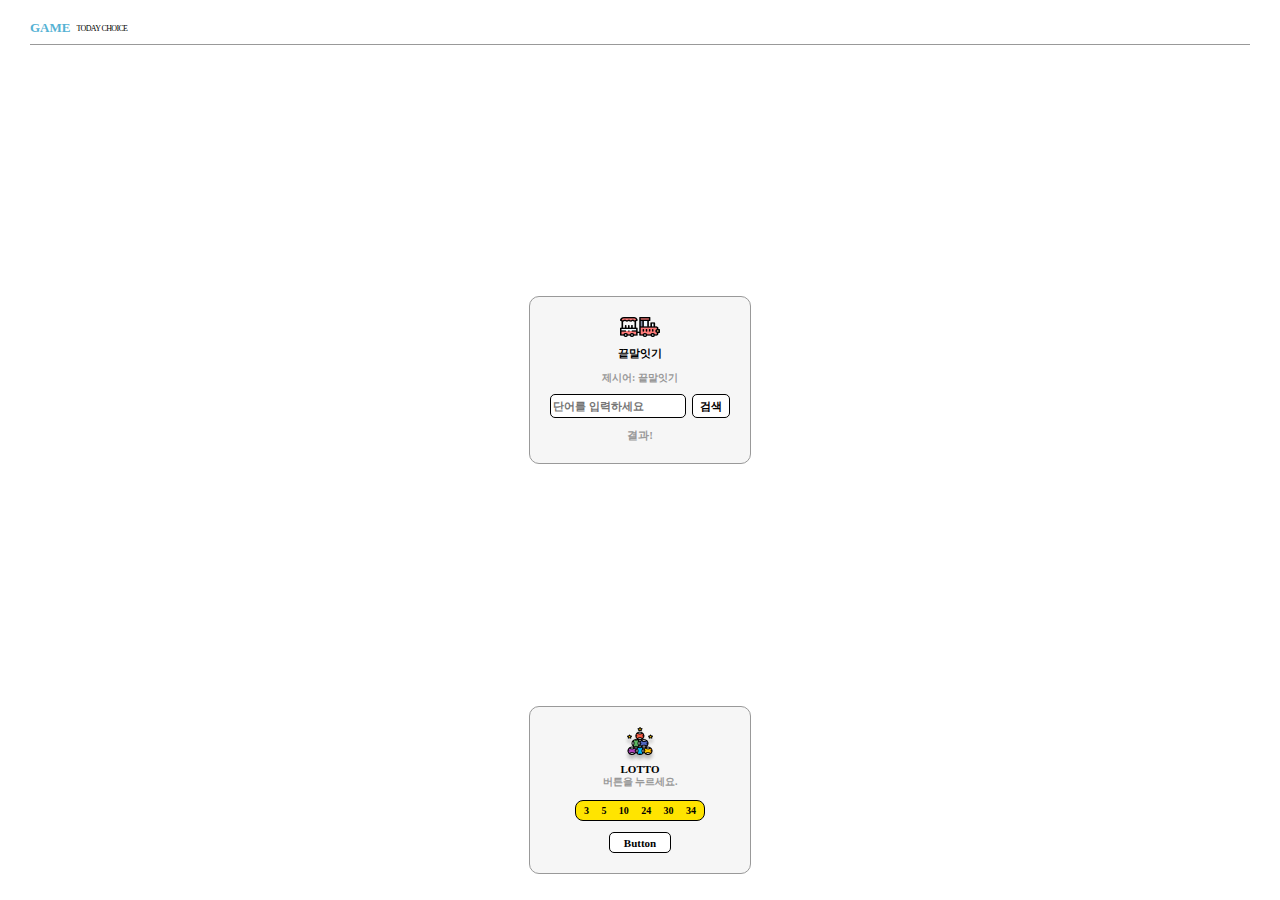
<file: cyworld/game.html>
<!DOCTYPE html>
<html lang="ko">
  <head>
    <title>Game</title>
    <link href="./styles/game.css" rel="stylesheet" />
    <script src="./game.js"></script>
  </head>
  <body>
    <div class="wrapper">
      <div class="wrapper__header">
        <div class="header__title">
          <div class="title">GAME</div>
          <div class="subtitle">TODAY CHOICE</div>
        </div>
        <div class="divideLine"></div>
      </div>
      <div class="game__container">
        <img src="./images/word.png" />
        <div class="game__title">끝말잇기</div>
        <div class="game__subtitle">
          제시어: <span id="word">끝말잇기</span>
        </div>
        <div class="word__text">
          <input class="textbox" id="myword" placeholder="단어를 입력하세요" />
          <button class="search" onclick="startWord()">검색</button>
        </div>
        <div class="word__result" id="result">결과!</div>
      </div>
      <div class="game__container">
        <img src="./images/lotto.png" />
        <div class="game__title">LOTTO</div>
        <div class="game__subtitle">버튼을 누르세요.</div>
        <div class="lotto__number">
          <span class="number" id="num1">3</span>
          <span class="number" id="num2">5</span>
          <span class="number" id="num3">10</span>
          <span class="number" id="num4">24</span>
          <span class="number" id="num5">30</span>
          <span class="number" id="num6">34</span>
        </div>
        <button class="button">Button</button>
      </div>
    </div>
  </body>
</html>
</file>
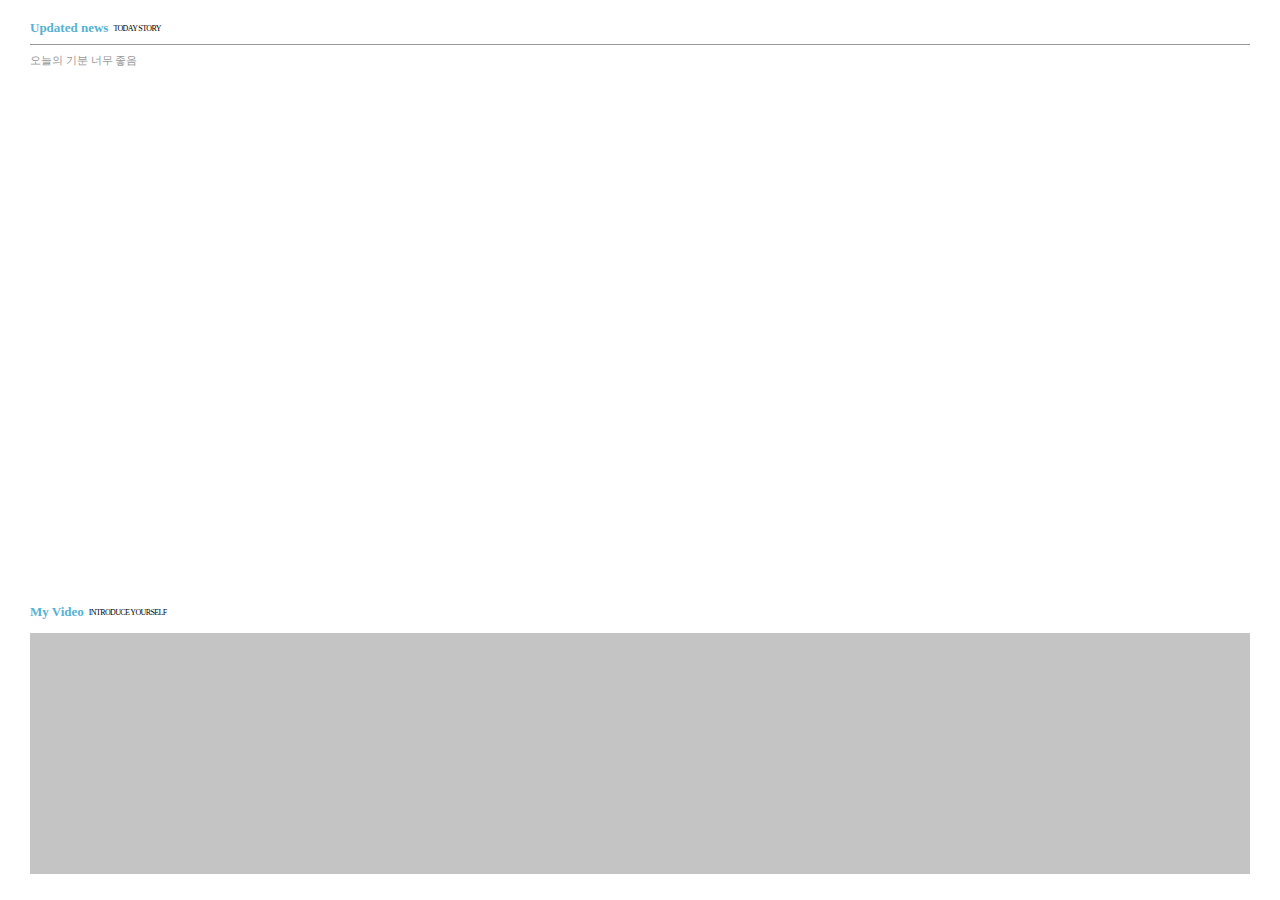
<file: cyworld/home.html>
<!DOCTYPE html>
<html lang=ko">
<head>
    <title>Home</title>
    <link href="./styles/home.css" rel="stylesheet">

</head>
<body>
    <div class="inner">
        <div class="inner__header">
            <div class="contents__title">
                <div class="title">Updated news</div>
                <div class="subtitle">TODAY STORY</div>
            </div>
            <div class="divideLine"></div>
            <div class="contents__body">오늘의 기분 너무 좋음</div>
        </div>
        <div class="inner__body">
            <div class="contents__title">
                <div class="title">My Video</div>
                <div class="subtitle">INTRODUCE YOURSELF</div>        
            </div>
            <div class="contents__body__gray"></div>
        </div>
    </div>
</body>
</html>
</file>
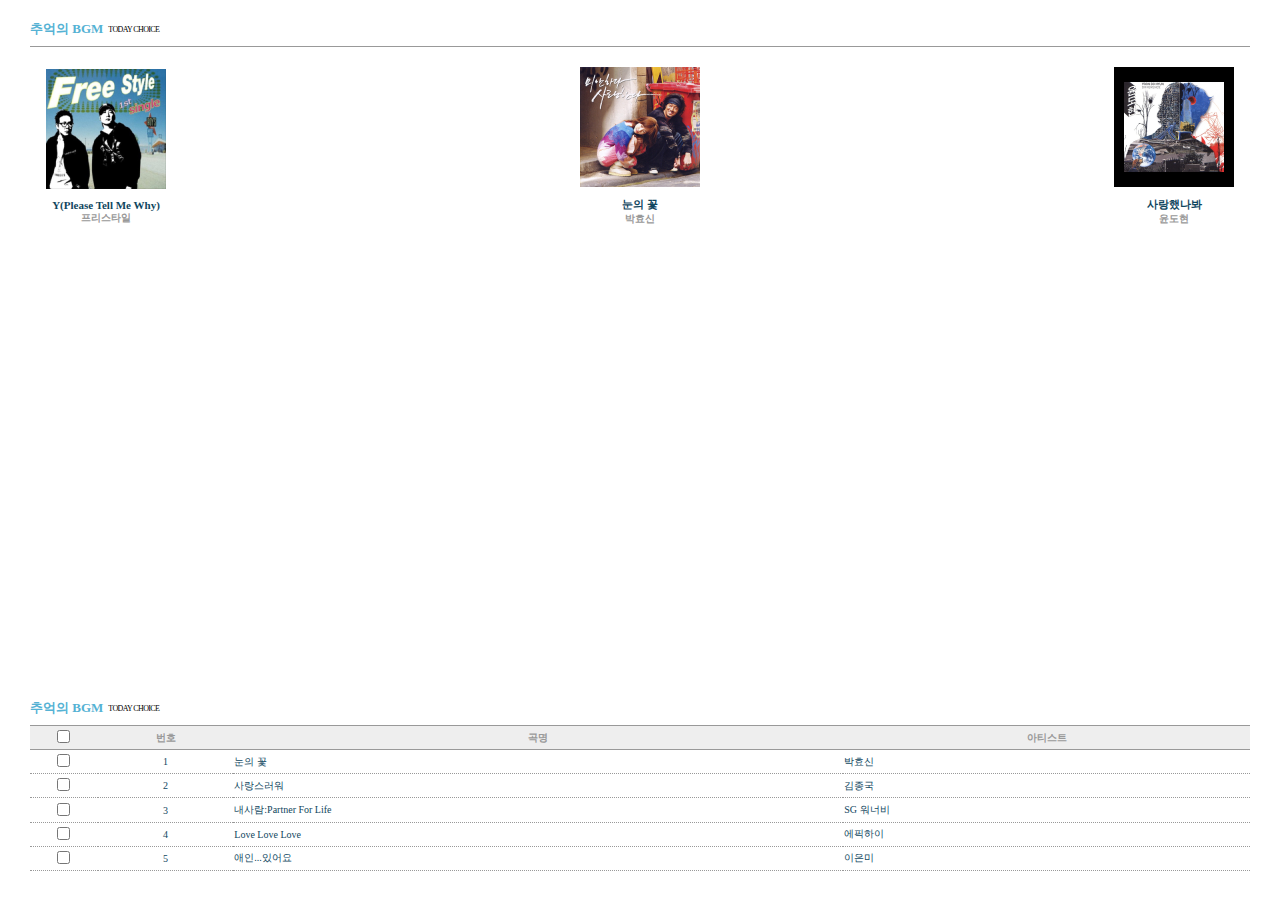
<file: cyworld/jukebox.html>
<!DOCTYPE html>
<html lang="ko">
  <head>
    <title>Document</title>
    <link href="./styles/jukebox.css" rel="stylesheet" />
  </head>
  <body>
    <div class="wrapper">
      <div class="wrapper__header">
        <div class="wrapper__title">
          <div class="title">추억의 BGM</div>
          <div class="subtitle">TODAY CHOICE</div>
        </div>
        <div class="divideLine"></div>
        <div class="albumWrapper">
          <div class="album">
            <img src="./images/jukebox-01.png" class="cover" />
            <div class="song_title">Y(Please Tell Me Why)</div>
            <div class="artist">프리스타일</div>
          </div>
          <div class="album">
            <img src="./images/jukebox-02.png" class="cover" />
            <div class="song_title">눈의 꽃</div>
            <div class="artist">박효신</div>
          </div>
          <div class="album">
            <img src="./images/jukebox-03.png" class="cover" />
            <div class="song_title">사랑했나봐</div>
            <div class="artist">윤도현</div>
          </div>
        </div>
      </div>
      <div class="wrapper__body">
        <div class="wrapper__title">
          <div class="title">추억의 BGM</div>
          <div class="subtitle">TODAY CHOICE</div>
        </div>
        <table class="albumTable">
          <tr>
            <th class="albumTable__checkbox"><input type="checkbox" /></th>
            <th class="albumTable__numer">번호</th>
            <th class="albumTable__song">곡명</th>
            <th class="albumTable__artist">아티스트</th>
          </tr>
          <tr>
            <td class="album-table-checkbox"><input type="checkbox" /></td>
            <td class="album-table-number">1</td>
            <td class="album-table-song">눈의 꽃</td>
            <td class="album-table-artist">박효신</td>
          </tr>
          <tr>
            <td class="album-table-checkbox"><input type="checkbox" /></td>
            <td class="album-table-number">2</td>
            <td class="album-table-song">사랑스러워</td>
            <td class="album-table-artist">김종국</td>
          </tr>
          <tr>
            <td class="album-table-checkbox"><input type="checkbox" /></td>
            <td class="album-table-number">3</td>
            <td class="album-table-song">내사람:Partner For Life</td>
            <td class="album-table-artist">SG 워너비</td>
          </tr>
          <tr>
            <td class="album-table-checkbox"><input type="checkbox" /></td>
            <td class="album-table-number">4</td>
            <td class="album-table-song">Love Love Love</td>
            <td class="album-table-artist">에픽하이</td>
          </tr>
          <tr>
            <td class="album-table-checkbox"><input type="checkbox" /></td>
            <td class="album-table-number">5</td>
            <td class="album-table-song">애인...있어요</td>
            <td class="album-table-artist">이은미</td>
          </tr>
        </table>
      </div>
    </div>
  </body>
</html>
</file>
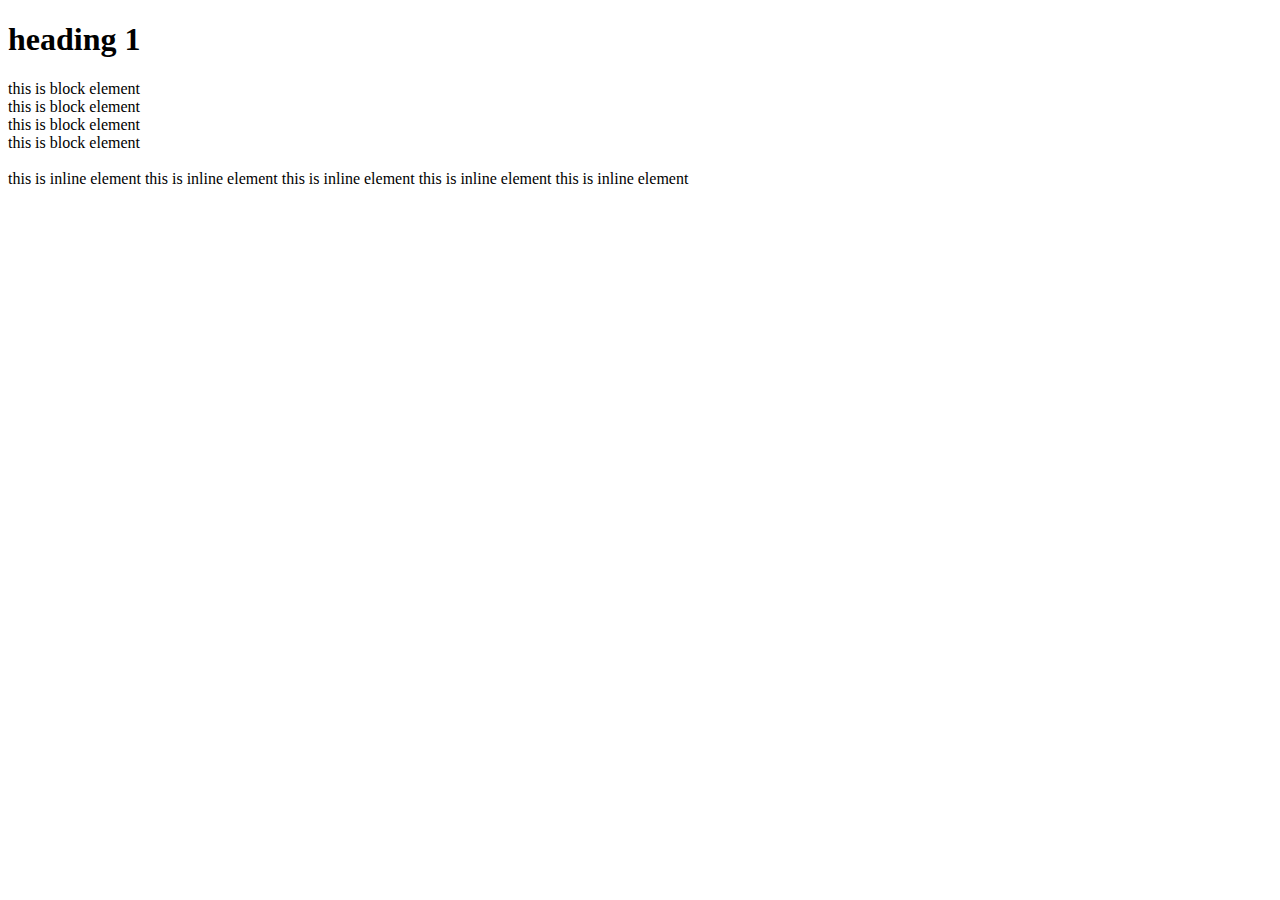
<file: class/01-html/01-tag.html>
<!DOCTYPE html>
<html lang="ko">
  <head>
    <title>Hello world</title>
  </head>
  <body>
    <h1>heading 1</h1>
    <div>this is block element</div>
    <div>this is block element</div>
    <div>this is block element</div>
    <div>this is block element</div>
    <br />
    <span>this is inline element</span>
    <span>this is inline element</span>
    <span>this is inline element</span>
    <span>this is inline element</span>
    <span>this is inline element</span>
  </body>
</html>
</file>
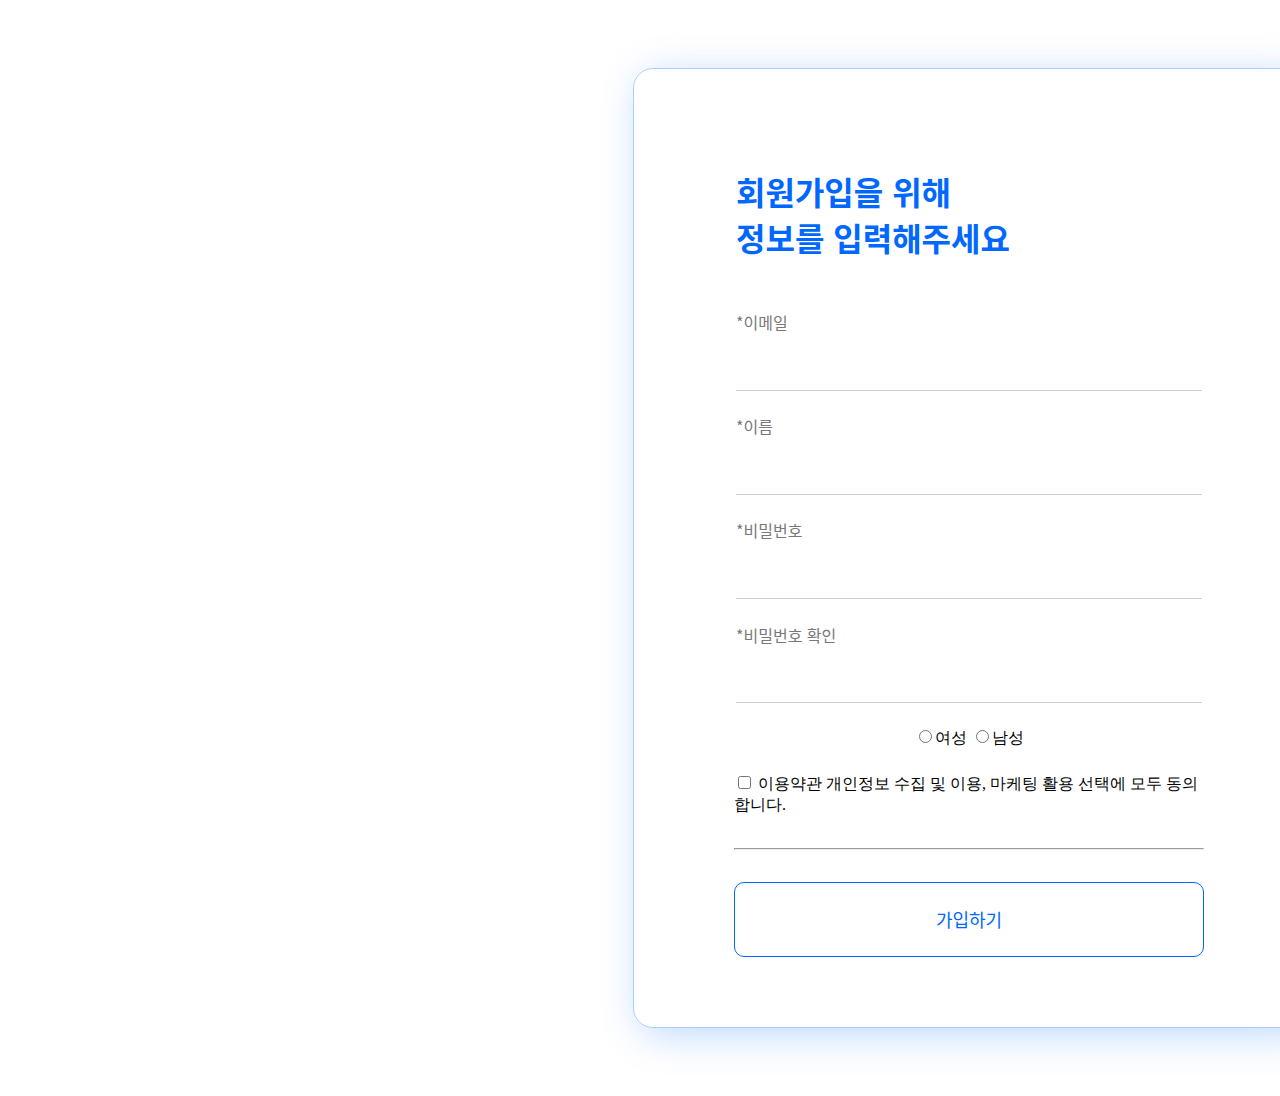
<file: class/01-html/02-signup.html>
<!DOCTYPE html>
<html lang="ko">
  <head>
    <title>회원가입</title>
    <link href="./02-signup.css" rel="stylesheet" />
  </head>
  <body>
    <div id="background">
      <div id="form">
        <div class="parent">
          <h2>
            회원가입을 위해 <br />
            정보를 입력해주세요
          </h2>
          <div class="group">
            <div>
              <label>*이메일</label>
            </div>
            <div>
              <input type="text" />
            </div>
          </div>
          <div class="group">
            <div>
              <label>*이름</label>
            </div>
            <div>
              <input type="text" />
            </div>
          </div>
          <div class="group">
            <div>
              <label>*비밀번호</label>
            </div>
            <div>
              <input type="password" />
            </div>
          </div>
          <div class="group">
            <div>
              <label>*비밀번호 확인</label>
            </div>
            <div>
              <input type="password" />
            </div>
          </div>

          <!-- <select>
        <option disabled="true" selected="true">지역을 선택하세요</option>
        <option>서울</option>
        <option>경기</option>
        <option>인천</option>
      </select>
      <br /><br /> -->
          <div>
            <input type="radio" name="sex" />여성
            <input type="radio" name="sex" />남성
          </div>
          <div>
            <input type="checkbox" /> 이용약관 개인정보 수집 및 이용, 마케팅
            활용 선택에 모두 동의합니다.
          </div>
          <hr />
          <button id="submit_button">가입하기</button>
        </div>
      </div>
    </div>
  </body>
</html>
</file>
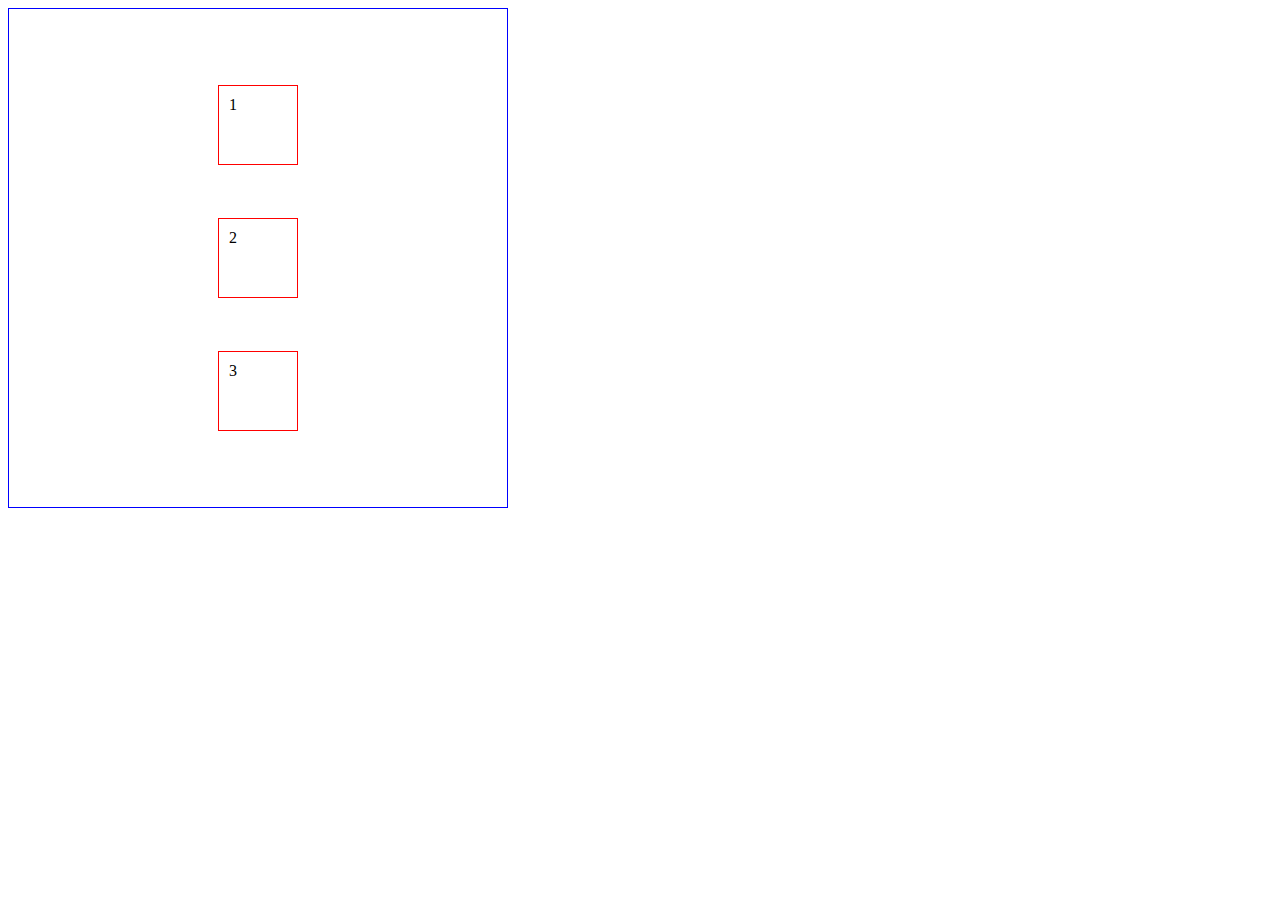
<file: class/02-css/01-boxmodel.html>
<!DOCTYPE html>
<html lang="ko">
  <head>
    <title>Document</title>
    <style>
      * {
        box-sizing: border-box;
      }
      div {
        width: 80px;
        height: 80px;
        border: 1px solid red;
        padding: 10px;
      }

      .pb {
        width: 500px;
        height: 500px;
        border: 1px solid blue;
        display: flex;
        flex-direction: column;
        justify-content: space-around;
        align-items: center;
        padding: 50px;
      }

      /* #contentBox {
        box-sizing: content-box;
      }

      #borderBox {
        box-sizing: border-box;
      } */
    </style>
  </head>
  <body>
    <!-- <div id="contentBox">박스 1</div>
    <div>박스 2</div>
    <div id="borderBox">박스 3</div> -->

    <div class="pb">
      <div>1</div>
      <div>2</div>
      <div>3</div>
    </div>
  </body>
</html>
</file>
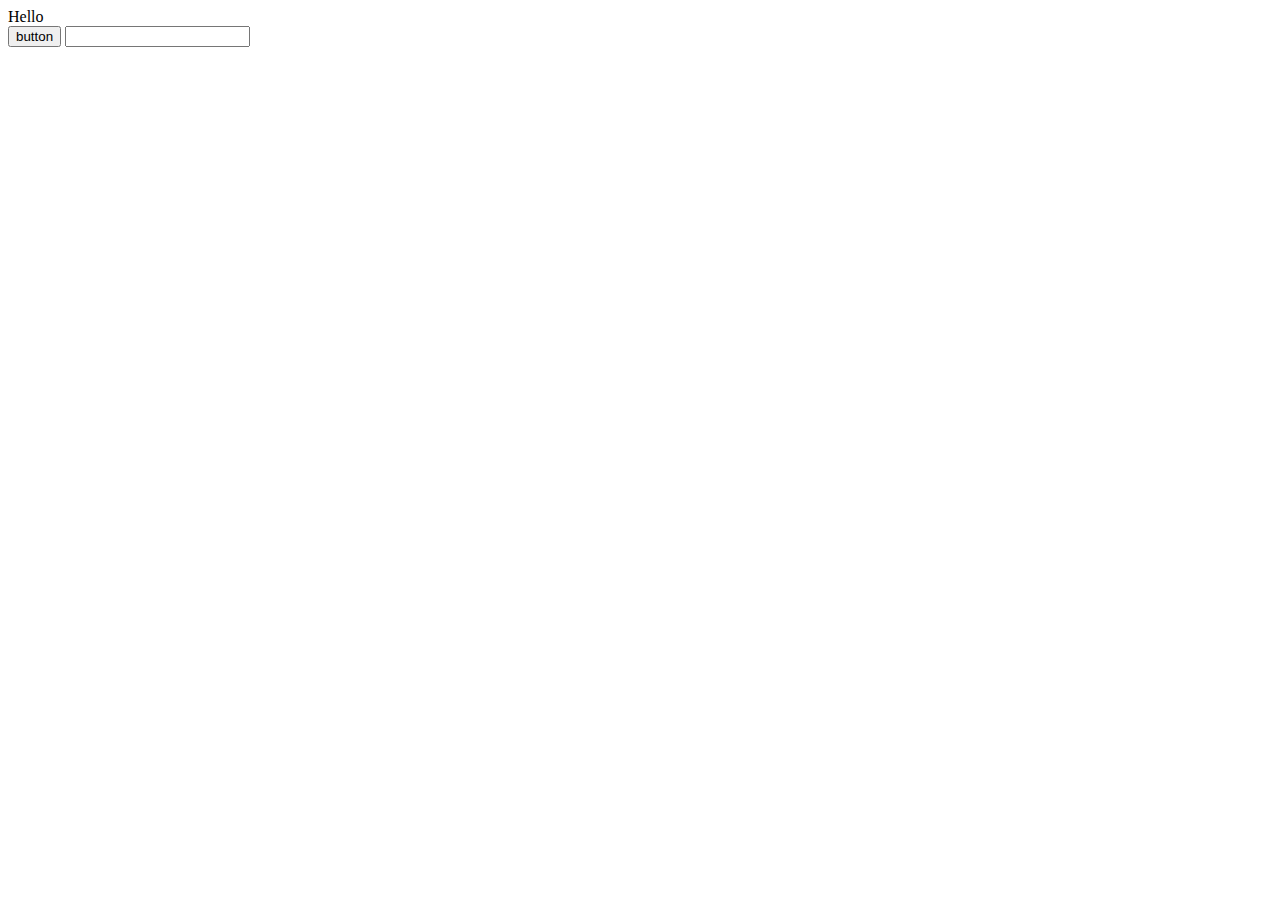
<file: class/03-javascript/04-document.html>
<!DOCTYPE html>
<html lang="ko">
  <head>
    <title>Document</title>
    <script src="./04-document.js"></script>
  </head>
  <body>
    <div id="target">Hello</div>
    <button onclick="greeting()">button</button>
    <input id="input" />
  </body>
</html>
</file>
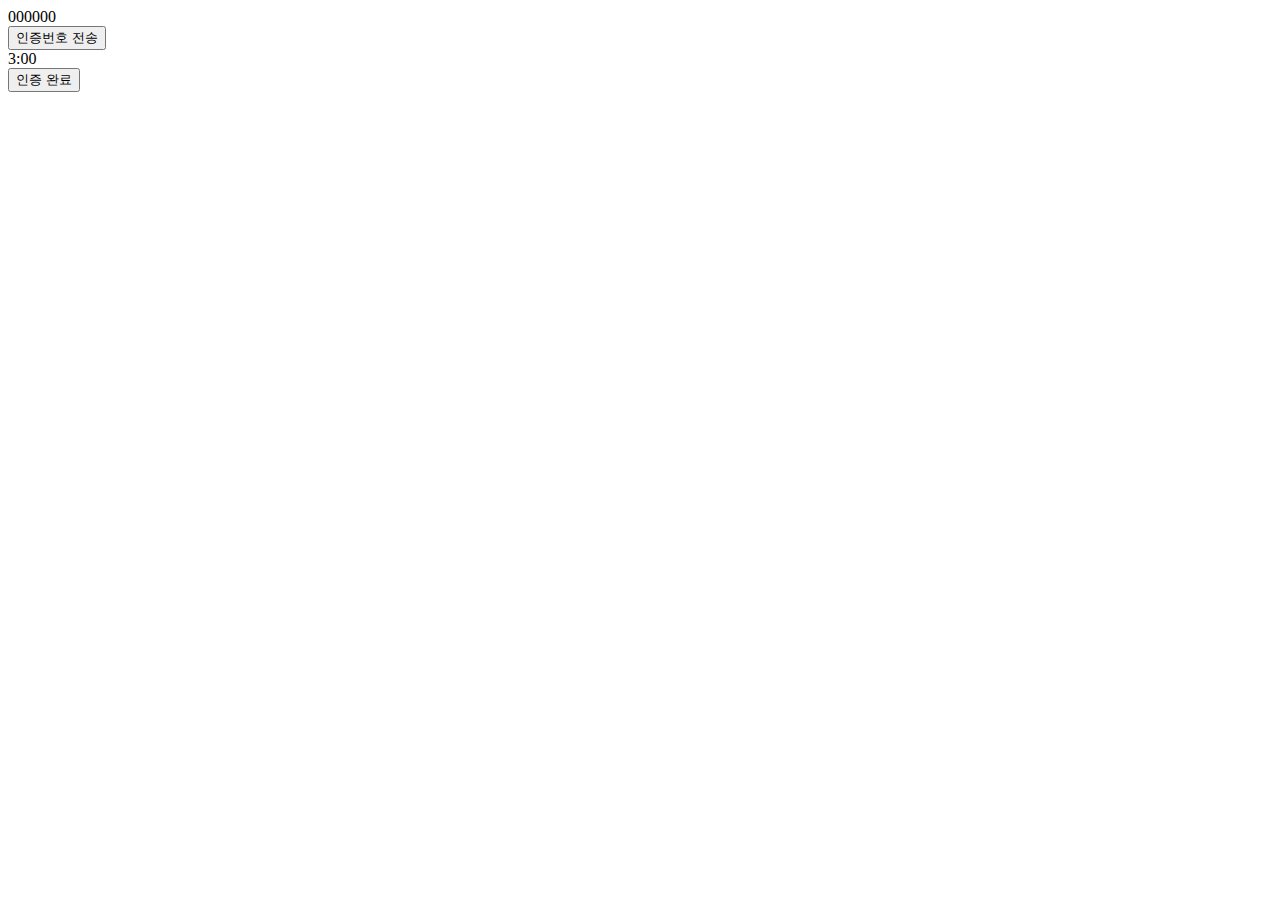
<file: class/03-javascript/06-timer.html>
<!DOCTYPE html>
<html lang="ko">
  <head>
    <script src="./06-timer.js"></script>
    <title>Document</title>
  </head>
  <body>
    <div id="authNum">000000</div>
    <button onclick="sendAuthNum()">인증번호 전송</button>
    <div id="timer">3:00</div>
    <button id="success">인증 완료</button>
  </body>
</html>
</file>
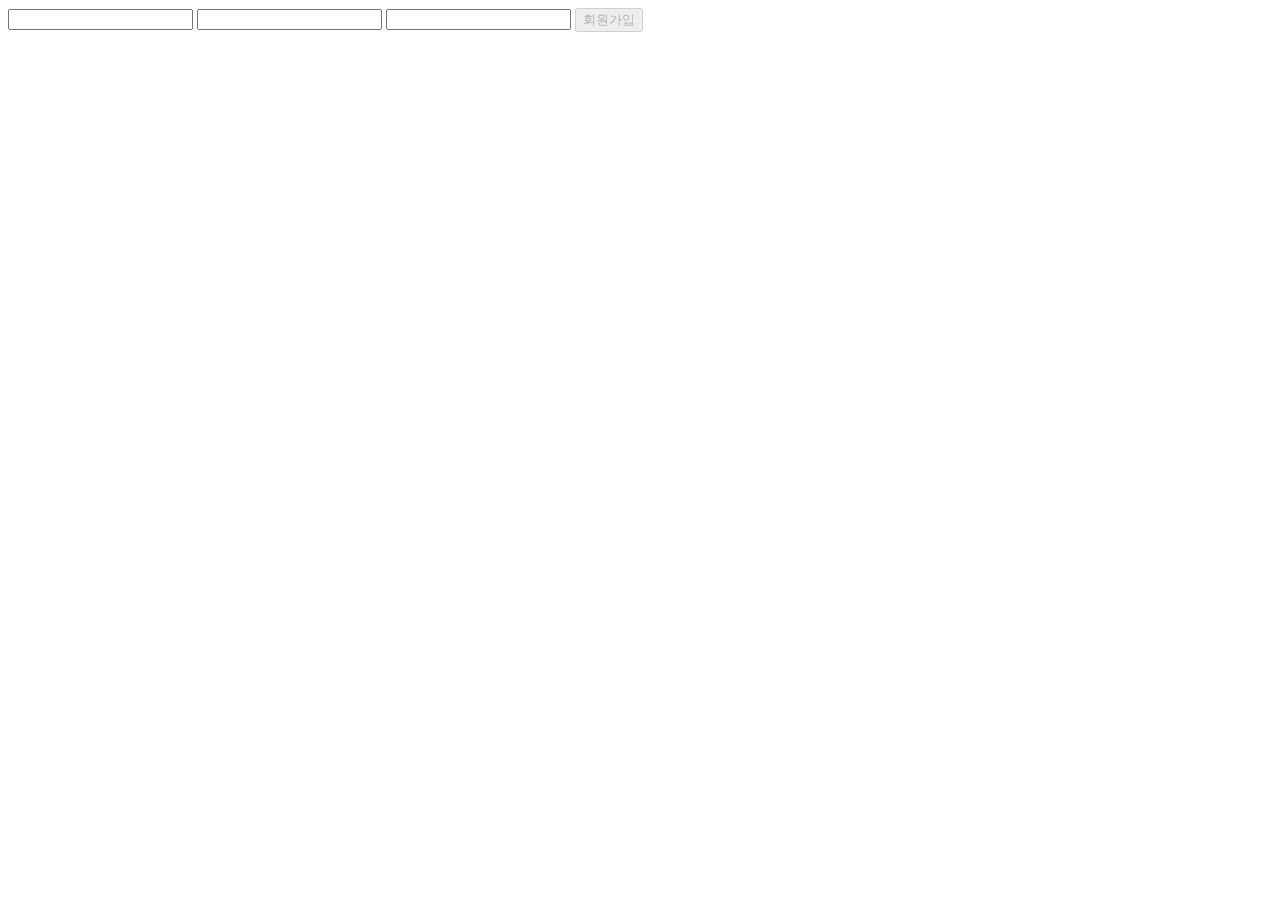
<file: class/03-javascript/07-signup.html>
<head>
  <title>Document</title>
  <script src="./07-signup.js"></script>
</head>
<body>
  <input type="text" id="email" oninput="checkValidation()" />
  <input type="text" id="pw1" oninput="checkValidation()" />
  <input type="text" id="pw2" oninput="checkValidation()" />
  <button id="submit" disabled="true">회원가입</button>
</body>
</html>
</file>
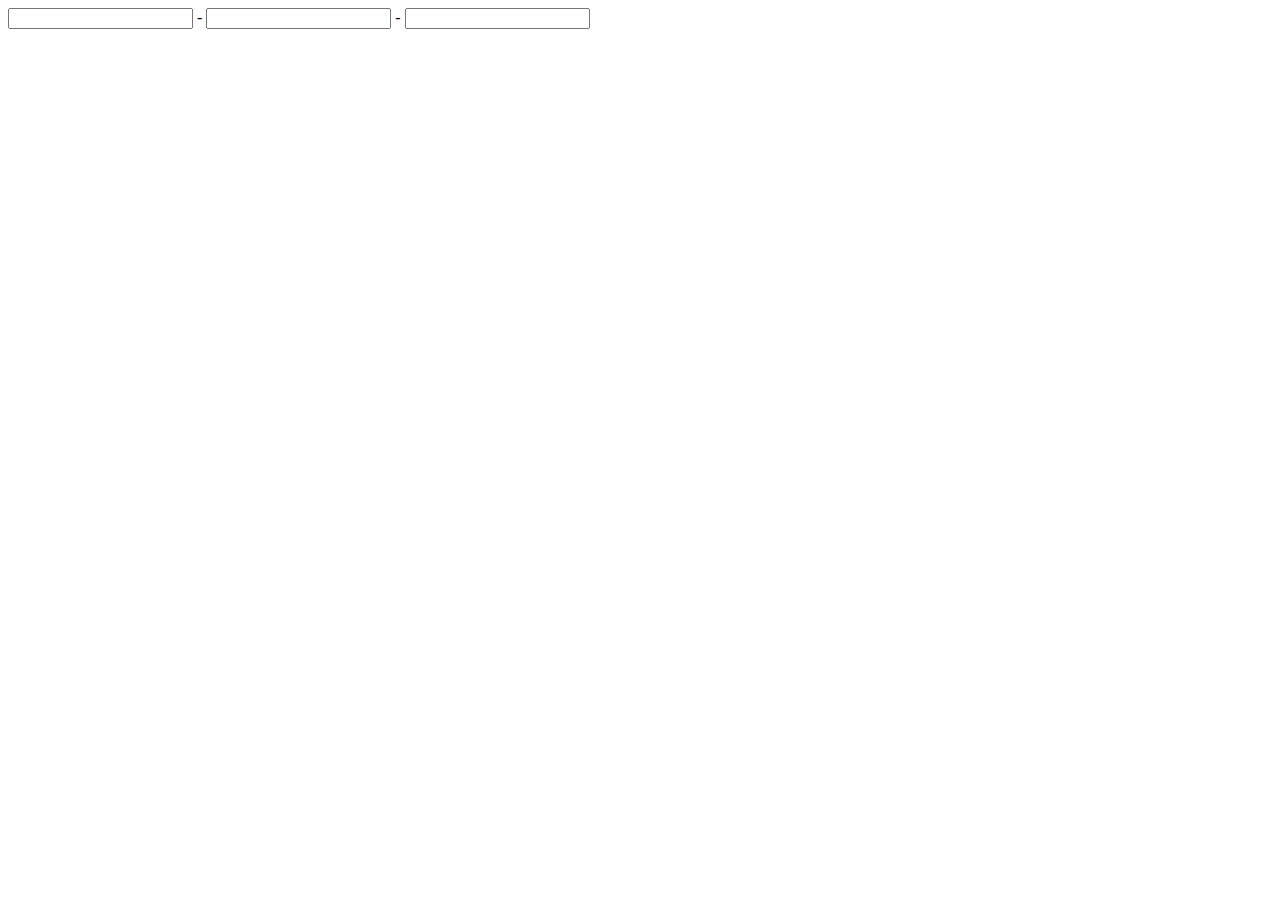
<file: class/03-javascript/08-phone.html>
<!DOCTYPE html>
<html lang="ko">
  <head>
    <title>Document</title>
    <script src="./08-phone.js"></script>
  </head>
  <body>
    <input type="text" id="p1" oninput="changeFocus()" maxlength="3" /> -
    <input type="text" id="p2" oninput="changeFocus2()" maxlength="4" /> -
    <input type="text" id="p3" maxlength="4" />
  </body>
</html>
</file>
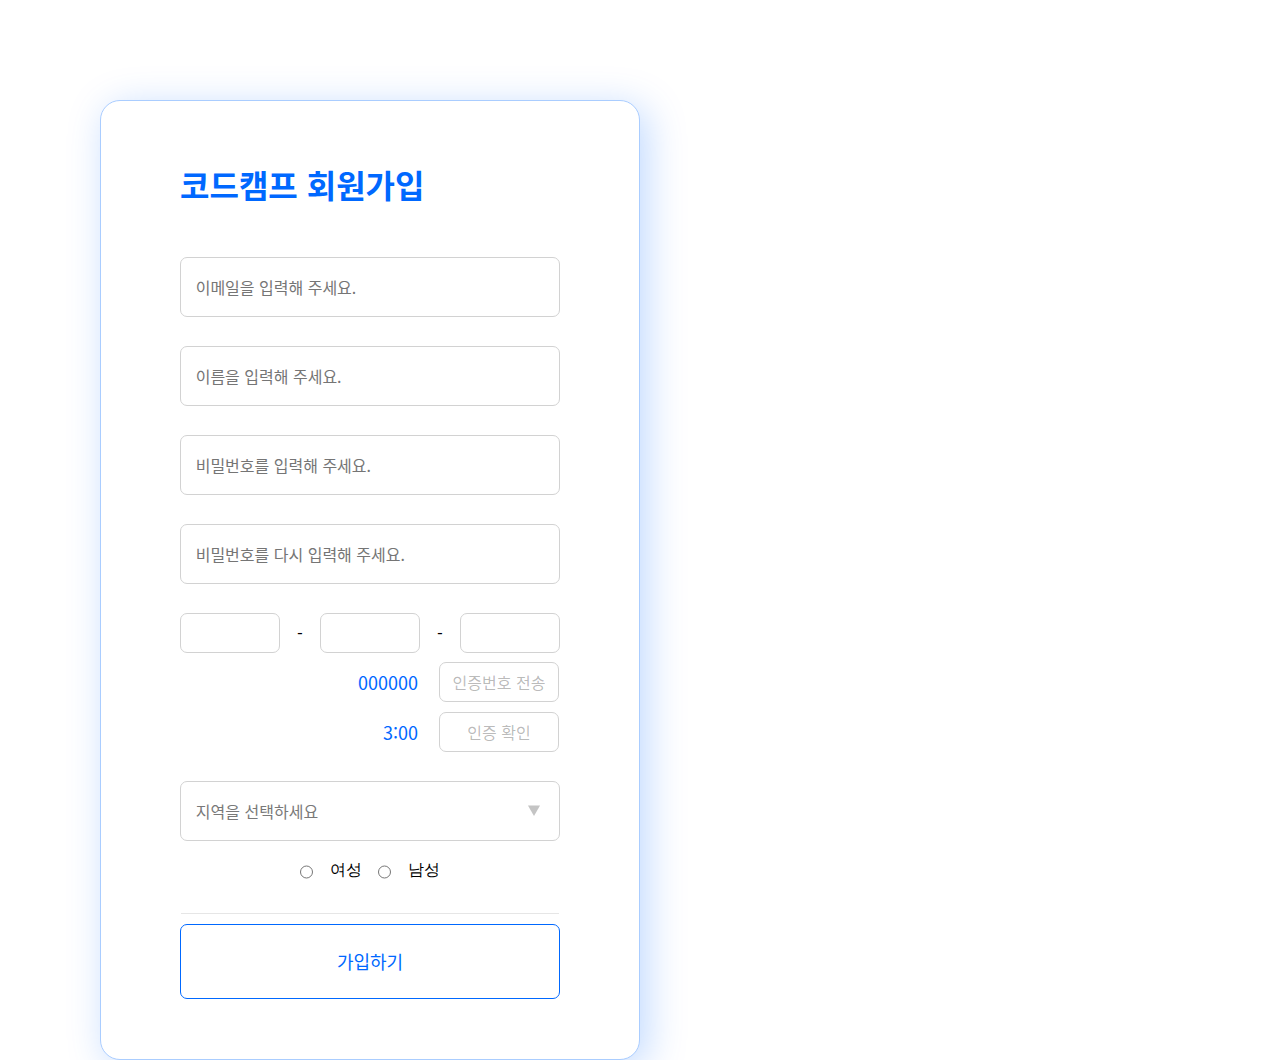
<file: class/final/final.html>
<!DOCTYPE html>
<html lang="ko">
  <head>
    <title>Document</title>
    <link href="./final.css" rel="stylesheet" />
    <script src="./final.js"></script>
  </head>
  <body>
    <div class="form">
      <div class="title">코드캠프 회원가입</div>
      <input
        class="info"
        type="text"
        id="email"
        placeholder="이메일을 입력해 주세요."
      />
      <div id="emailError" class="errorMsg"></div>
      <input
        class="info"
        id="name"
        type="text"
        placeholder="이름을 입력해 주세요."
      />
      <div id="nameError" class="errorMsg"></div>
      <input
        class="info"
        id="password1"
        type="password"
        placeholder="비밀번호를 입력해 주세요."
      />
      <div id="password1Error" class="errorMsg"></div>
      <input
        class="info"
        id="password2"
        type="password"
        placeholder="비밀번호를 다시 입력해 주세요."
      />
      <div id="password2Error" class="errorMsg"></div>
      <div class="phone-number">
        <input
          class="phone"
          id="phone1"
          type="text"
          oninput="changeFocus()"
          maxlength="3"
        />
        -
        <input
          class="phone"
          id="phone2"
          type="text"
          oninput="changeFocus2()"
          maxlength="4"
        />
        -
        <input
          class="phone"
          id="phone3"
          type="text"
          maxlength="4"
          oninput="activateSend()"
        />
      </div>
      <div class="sendAuthNum">
        <div id="authNum">000000</div>
        <button id="sendAuth" disabled="true" onclick="sendAuth()">
          인증번호 전송
        </button>
      </div>
      <div class="finishAuthNum">
        <div id="timer">3:00</div>
        <button id="finishAuth" disabled="true" onclick="finishAuth()">
          인증 확인
        </button>
      </div>
      <div id="numError" class="errorMsg"></div>
      <div class="selectRegion">
        <select class="region" id="region">
          <option disabled="true" selected="true" value="">
            지역을 선택하세요
          </option>
          <option>서울</option>
          <option>인천</option>
          <option>경기</option>
        </select>
        <div id="regionError" class="errorMsg"></div>
      </div>
      <div class="selectGender">
        <input type="radio" name="gender" class="gender" value="female" />여성
        <input type="radio" name="gender" class="gender" value="male" />남성
      </div>
      <div id="genderError" class="errorMsg"></div>
      <div class="divideLine"></div>
      <button id="signup" onclick="signUp()">가입하기</button>
    </div>
  </body>
</html>
</file>
<file: cyworld/styles/game.css>
* {
    box-sizing: border-box;
    margin: 0px;
}

html,
body {
    width: 100%;
    height: 100%;
}

.wrapper {
    width: 100%;
    height: 100%;
    padding: 20px 30px 26px 30px;
    display: flex;
    flex-direction: column;
    justify-content: space-between;
    align-items: center;
}

.wrapper__header {
    width: 100%;
    display: flex;
    flex-direction: column;
}

.header__title {
    width: 100%;
    display: flex;
    flex-direction: row;
    align-items: center;
}

.title {
    color: #55B2D4;
    font-family: Malgun Gothic;
    font-size: 13px;
    font-style: normal;
    font-weight: 700;
    line-height: normal;
}

.subtitle {
    margin-left: 6px;
    color: #000;
    text-align: justify;
    font-family: Sci Fied Bitmap;
    font-size: 8px;
    font-style: normal;
    font-weight: 400;
    line-height: normal;
    letter-spacing: -0.64px;
}

.divideLine {
    width: 100%;
    border-top: 1px solid #999;
    margin: 8px 0px;
}

.game__container {
    width: 222px;
    height: 168px;
    border-radius: 10px;
    border: 1px solid #999;
    background: #F6F6F6;
    display: flex;
    flex-direction: column;
    align-items: center;
    justify-content: space-between;
    padding: 20px;
}

.game__title {
    color: #000;
    text-align: center;
    font-family: Malgun Gothic;
    font-size: 11px;
    font-style: normal;
    font-weight: 700;
    line-height: normal;
}

.game__subtitle {
    color: #999;
    text-align: center;
    font-family: Malgun Gothic;
    font-size: 10px;
    font-style: normal;
    font-weight: 700;
    line-height: normal;
}

.word__text {
    width: 100%;
    display: flex;
    flex-direction: row;
    justify-content: space-between;
}

.textbox {
    width: 136px;
    height: 24px;
    border-radius: 5px;
    border: 1px solid #000;
    background: #FFF;
    color: #999;
    font-family: Malgun Gothic;
    font-size: 11px;
    font-style: normal;
    font-weight: 700;
    line-height: normal;
}

.word__result {
    color: #999;
    text-align: center;
    font-family: Malgun Gothic;
    font-size: 11px;
    font-style: normal;
    font-weight: 700;
    line-height: normal;
    color: #999;
    font-family: Malgun Gothic;
    font-size: 11px;
    font-style: normal;
    font-weight: 700;
    line-height: normal;
}

.search {
    width: 38px;
    height: 24px;
    border-radius: 5px;
    border: 1px solid #000;
    background: #FFF;
    color: #020101;
    text-align: center;
    font-family: Malgun Gothic;
    font-size: 11px;
    font-style: normal;
    font-weight: 700;
    line-height: normal;
}

.lotto__number {
    width: 130px;
    height: 21px;
    flex-shrink: 0;
    border-radius: 8px;
    border: 1px solid #000;
    background: #FFE400;
    display: flex;
    flex-direction: row;
    justify-content: space-between;
    align-items: center;
    padding: 5px 8px;
    margin: 11px 0px;
}

.number {
    color: #000;
    text-align: center;
    font-family: Malgun Gothic;
    font-size: 10px;
    font-style: normal;
    font-weight: 700;
    line-height: normal;
}

.button {
    width: 62px;
    height: 24px;
    border-radius: 5px;
    border: 1px solid #000;
    background: #FFF;
    color: #010101;
    text-align: center;
    font-family: Malgun Gothic;
    font-size: 11px;
    font-style: normal;
    font-weight: 700;
    line-height: normal;
}
</file>
<file: cyworld/styles/home.css>
* {
    box-sizing: border-box;
    margin: 0px;
}

html,
body {
    width: 100%;
    height: 100%;
}

.inner {
    width: 100%;
    height: 100%;
    padding: 20px 30px 26px 30px;
    display: flex;
    flex-direction: column;
    justify-content: space-between;
    align-items: center;
}

.inner__header {
    width: 100%;
    height: 48px;
    display: flex;
    flex-direction: column;
    justify-content: space-between;
}

.contents__title {
    display: flex;
    flex-direction: row;
    align-items: center;
}

.title {
    color: #55B2D4;
    text-align: justify;
    font-family: Malgun Gothic;
    font-size: 13px;
    font-style: normal;
    font-weight: 700;
    line-height: normal;
}

.subtitle {
    margin-left:5px;
    color: #000;
    text-align: justify;
    font-family: Sci Fied Bitmap;
    font-size: 8px;
    font-style: normal;
    font-weight: 400;
    line-height: normal;
    letter-spacing: -0.64px;
}

.divideLine {
    width: 100%;
    border-top: 1px solid #999;
    margin: 8px 0px;
}

.contents__body {
    color: #999;
    text-align: justify;
    font-family: Malgun Gothic;
    font-size: 11px;
    font-style: normal;
    font-weight: 400;
    line-height: normal;
}

.inner__body {
    width: 100%;
    height: 270px;
    display: flex;
    flex-direction: column;
}

.contents__body__gray {
    width: 100%;
    height: 100%;
    background-color: #C4C4C4;
    margin-top: 13px;
}
</file>
<file: cyworld/styles/jukebox.css>
* {
    box-sizing: border-box;
    margin: 0px;
}

html,
body {
    width: 100%;
    height: 100%;
}

.wrapper {
    width: 100%;
    height: 100%;
    display: flex;
    flex-direction: column;
    justify-items: space-between;
    align-items: center;
    padding: 20px 30px 29px 30px;
}

.wrapper__header {
    width: 100%;
    height: 100%;
    display: flex;
    flex-direction: column;
}

.wrapper__title {
    width: 100%;
    display: flex;
    flex-direction: row;
    align-items: center;
    margin-bottom: 8px;
}

.title {
    color: #55B2D4;
    font-family: Malgun Gothic;
    font-size: 13px;
    font-style: normal;
    font-weight: 700;
    line-height: normal;
}

.subtitle {
    color: #000;
    font-family: Sci Fied Bitmap;
    font-size: 8px;
    font-style: normal;
    font-weight: 400;
    line-height: normal;
    letter-spacing: -0.64px;
    margin-left: 5px;
}

.divideLine {
    width: 100%;
    border-top: 1px solid #999;
}

.albumWrapper {
    display: flex;
    flex-direction: row;
    justify-content: space-between;
    align-items: center;
    padding: 20px 16px;
}

.album {
    display: flex;
    flex-direction: column;
    align-items: center;
}

.cover {
    width: 120px;
    height: 120px;
    margin-bottom: 10px;
}

.song_title {
    color: #0F465E;
    text-align: center;
    font-family: Malgun Gothic;
    font-size: 11px;
    font-style: normal;
    font-weight: 700;
    line-height: normal;
}

.artist {
    color: #999;
    text-align: center;
    font-family: Malgun Gothic;
    font-size: 10px;
    font-style: normal;
    font-weight: 700;
    line-height: normal;
}

.wrapper__body{
    width: 100%;
}

.albumTable {
    width: 100%;
    height: 146px;
}

table{
    width: 100%;
    height: 100%;
    border-collapse: collapse;
    border-spacing: 0px;
}

.albumTable th {
    height: 20px;
    color: #999;
    font-family: Malgun Gothic;
    font-size: 10px;
    font-style: normal;
    font-weight: 700;
    line-height: normal;
    background-color: #EEE;
    border-top: 1px solid #999;
    border-bottom: 1px solid #999;
}

.albumTable td {
    height: 20px;
    color: #0F465E;
    font-family: Malgun Gothic;
    font-size: 10px;
    font-style: normal;
    font-weight: 400;
    line-height: normal;
    border-bottom: 1px dotted #999;
}

.albumTable__checkbox{
    text-align: center;
}

.album-table-checkbox {
    width: 5%;
    text-align: center;
}

.album-table-number {
    width: 10%;
    color: #000;
    text-align: center;
    font-family: Malgun Gothic;
    font-size: 10px;
    font-style: normal;
    font-weight: 400;
    line-height: normal;
    text-align: center;
}

.album-table-song {
    width: 45%;
    text-align: left;
}

.album-table-artist {
    width: 30%;
}
</file>
<file: class/01-html/02-signup.css>
*{
    box-sizing: border-box;
}

#background {
    width: 1920px;
    height: 1080px;
    background-color: #FFFFFF;
    /* padding: 60px; */
    display: flex;
    justify-content: center;
    margin: 0;
}

#form {
    width: 670px;
    height: 960px;
    flex-shrink: 0;
    /* width: 670px;
    height: 960px; */
    border: 1px solid #AACDFF;
    border-radius: 20px;
    box-shadow: 7px 7px 39px 0px #0068FF40;
    background: linear-gradient(0deg, #FFFFFF, #FFFFFF);
    margin-top: 60px;
    margin-bottom: 60px;
    margin-left: 625px;
    margin-right: 625px;
    display: flex;
    flex-direction: column;
    justify-content: space-between;
    /* align-items: center; */

}

.parent {
    width: 470px;
    height: 817.99755859375px;
    margin-top: 72px;
    margin-bottom: 70px;
    margin-left: 100px;
    margin-right: 100px;
    display: flex;
    flex-direction: column;
    align-items: center;
    justify-content: space-between;

}

h2 {
    width: 466px;
    color: #0068FF;
    font-family: Noto Sans CJK KR;
    font-size: 32px;
    font-style: normal;
    font-weight: 700;
    line-height: normal;
    /* width: 466px;
    height: 94px;
    top: 132px;
    left: 725px;
    font-family: Noto Sans CJK KR;
    font-size: 32px;
    font-weight: 700;
    line-height: 47px;
    letter-spacing: 0em;
    text-align: left;
    color: #0068FF; */

}

#submit_button {
    width: 470px;
    height: 75px;
    flex-shrink: 0;
    border-radius: 10px;
    border: 1px solid #0068FF;
    background: #FFF;
    color: #0068FF;
    text-align: center;
    font-family: Noto Sans CJK KR;
    font-size: 18px;
    font-style: normal;
    font-weight: 400;
    line-height: normal;
}

label {
    width: 158px;
    height: 23.649px;
    flex-shrink: 0;
    color: #797979;
    font-family: Noto Sans CJK KR;
    font-size: 16px;
    font-style: normal;
    font-weight: 400;
    line-height: normal;
}

.group {
    width: 466px;
    height: 80px;
    flex-shrink: 0;
}

input[type=text], input[type="password"] {
    border:none;
    border-bottom: solid 1px #CFCFCF;
    width: 466px;
    height: 56.35px;
    flex-shrink: 0;
    /* stroke-width: 1px;
    stroke: #0068FF;
    <svg xmlns="http://www.w3.org/2000/svg" width="466" height="2" viewBox="0 0 466 2" fill="none"><path d="M0 1H466" stroke="#0068FF" /></svg> */
}

hr{
    width: 470px;
height: 0.998px;
flex-shrink: 0;
background: #E6E6E6;

}
</file>
<file: class/final/final.css>
* {
    box-sizing: border-box;
    margin: 0px;
}

.form {
    width: 540px;
    height: 960px;
    flex-shrink: 0;
    border-radius: 20px;
    border: 1px solid #AACDFF;
    background: #FFF;
    box-shadow: 7px 7px 39px 0px rgba(0, 104, 255, 0.25);
    position: absolute;
    left: 100px;
    top: 100px;
    padding: 60px 80px;
    display: flex;
    flex-direction: column;
    justify-content: space-between;
    align-items: center;
}

.title {
    width: 380px;
    color: #0068FF;
    font-family: Noto Sans CJK KR;
    font-size: 32px;
    font-style: normal;
    font-weight: 700;
    line-height: normal;
    margin-bottom: 40px;
}

.info {
    width: 380px;
    height: 60px;
    flex-shrink: 0;
    border-radius: 7px;
    border: 1px solid #D2D2D2;
    background: #FFF;
    display: flex;
    flex-direction: row;
    align-items: center;
    padding-left: 14.68px;
    color: #797979;
    font-family: Noto Sans CJK KR;
    font-size: 16px;
    font-style: normal;
    font-weight: 400;
    line-height: normal;
}

.phone-number {
    width: 380px;
    height: 40px;
    display: flex;
    flex-direction: row;
    justify-content: space-between;
    align-items: center;
}

.phone {
    width: 100px;
    height: 40px;
    border-radius: 7px;
    border: 1px solid #D2D2D2;
    background: #FFF;
}

.sendAuthNum {
    width: 100%;
    display: flex;
    flex-direction: row;
    justify-content: right;
    align-items: center;
}

#authNum {
    color: #0068FF;
    text-align: right;
    font-family: Noto Sans CJK KR;
    font-size: 18px;
    font-style: normal;
    font-weight: 400;
    line-height: normal;
}

#sendAuth {
    width: 120px;
    height: 40px;
    border: 1px solid #D2D2D2;
    border-radius: 7px;
    background-color: white;
    /* color: #0068FF; */
    text-align: center;
    font-family: Noto Sans CJK KR;
    font-size: 16px;
    font-style: normal;
    font-weight: 400;
    line-height: normal;
    margin-left: 21px;

}

.finishAuthNum {
    width: 100%;
    display: flex;
    flex-direction: row;
    justify-content: right;
    align-items: center;
}

#timer {
    color: #0068FF;
    text-align: right;
    font-family: Noto Sans CJK KR;
    font-size: 18px;
    font-style: normal;
    font-weight: 400;
    line-height: normal;
}

#finishAuth {
    width: 120px;
    height: 40px;
    border-radius: 7px;
    /* border: 1px solid #0068FF; */
    /* background-color: #0068FF; */
    /* color: white; */
    border: 1px solid #D2D2D2;
    border-radius: 7px;
    background-color: white;
    text-align: center;
    font-family: Noto Sans CJK KR;
    font-size: 16px;
    font-style: normal;
    font-weight: 400;
    line-height: normal;
    margin-left: 21px;
}

.region {
    width: 380px;
    height: 60px;
    border-radius: 7px;
    border: 1px solid #D2D2D2;
    background: #FFF;
    color: #797979;
    font-family: Noto Sans CJK KR;
    font-size: 16px;
    font-style: normal;
    font-weight: 400;
    line-height: normal;
    display: flex;
    flex-direction: row;
    justify-content: space-between;
    align-items: center;
    padding-left: 14.86px;
    /* padding-right: 23px; */
    appearance: none;
    background: url(./Polygon\ 1.svg) no-repeat 95% 50%;
}

.selectGender {
    width: 140px;
    height: 23.944px;
    display: flex;
    flex-direction: row;
    justify-content: space-between;
}

.gender {
    color: #000;
    font-family: Noto Sans CJK KR;
    font-size: 16px;
    font-style: normal;
    font-weight: 400;
    line-height: normal;
    /* fill: #EBEBEB; */
    border: 1px solid #D2D2D2;
    background-color: #EBEBEB;
}

.divideLine {
    width: 100%;
    border-top: 1px solid #E6E6E6;
}

#signup {
    width: 380px;
    height: 75px;
    flex-shrink: 0;
    border-radius: 10px;
    border: 1px solid #0068FF;
    background: #FFF;
    color: #0068FF;
    /* border: 1px solid #D2D2D2; */
    border-radius: 7px;
    background-color: white;
    text-align: center;
    font-family: Noto Sans CJK KR;
    font-size: 18px;
    font-style: normal;
    font-weight: 400;
    line-height: normal;
}

.errorMsg {
    width: 100%;
    height: 10px;
    color: red;
    display: flex;
    flex-direction: row;
    justify-content: center;
    align-items: center;
    margin: 0px;
    padding: 0px;
}
</file>
